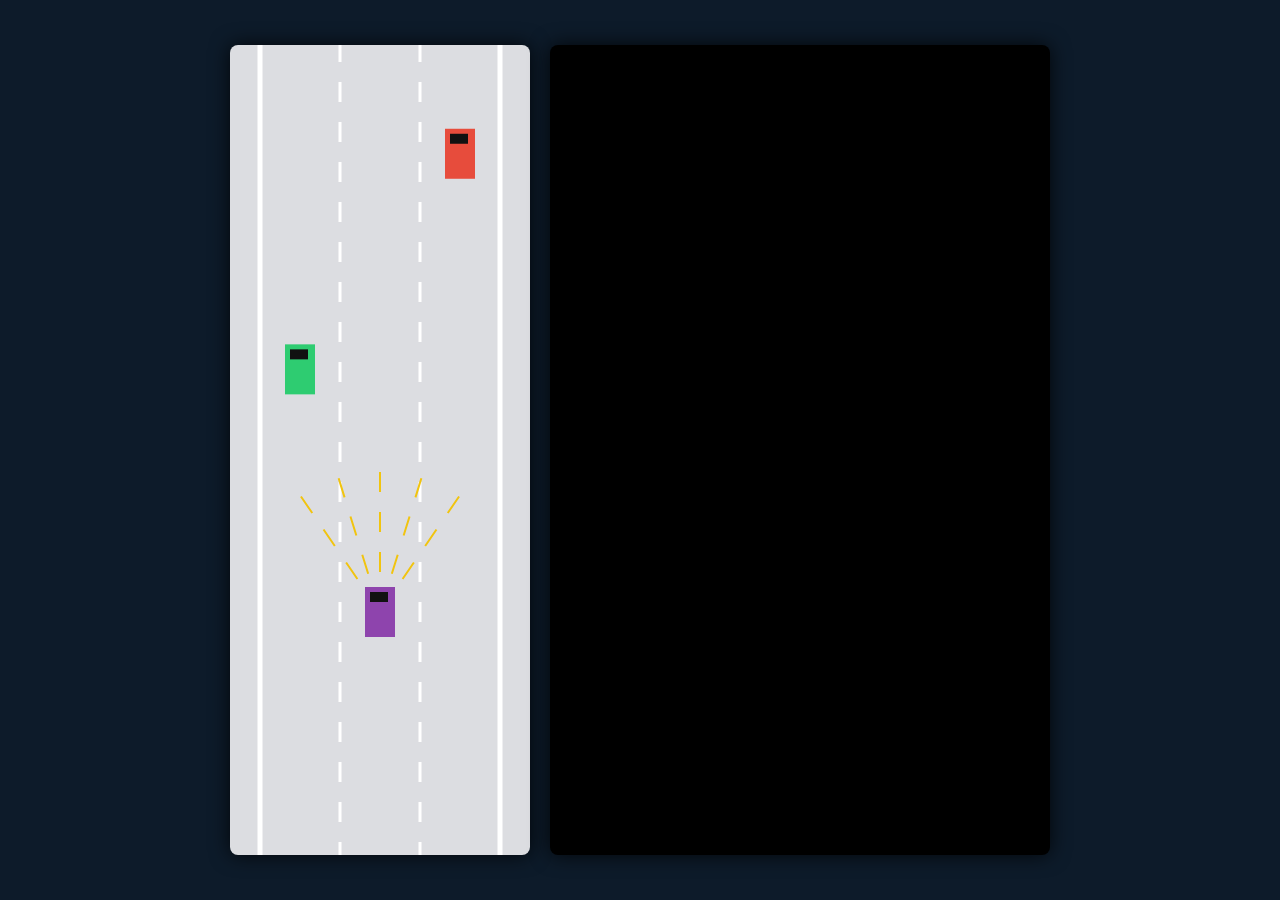
<file: index.html>
<!DOCTYPE html>
<html lang="en">
<head>
    <meta charset="UTF-8">
    <title>NeroDrive AI Dashboard</title>
    <link rel="stylesheet" href="style.css">
</head>
<body>
    <canvas id="roadCanvas"></canvas>
    <canvas id="networkCanvas"></canvas>
    <script src="script.js"></script>
</body>
</html>
</file>
<file: style.css>
body {
    margin: 0;
    background-color: #0d1b2a;
    display: flex;
    justify-content: center;
    align-items: center;
    height: 100vh;
    overflow: hidden;
    font-family: sans-serif;
}

canvas {
    margin: 10px;
    border-radius: 8px;
    box-shadow: 0 0 20px rgba(0, 0, 0, 0.8);
}

#roadCanvas {
    background-color: #dcdde1; /* Light grey road */
    width: 300px;
}

#networkCanvas {
    background-color: #000000; /* Dark background for network */
    width: 500px;
}
</file>
